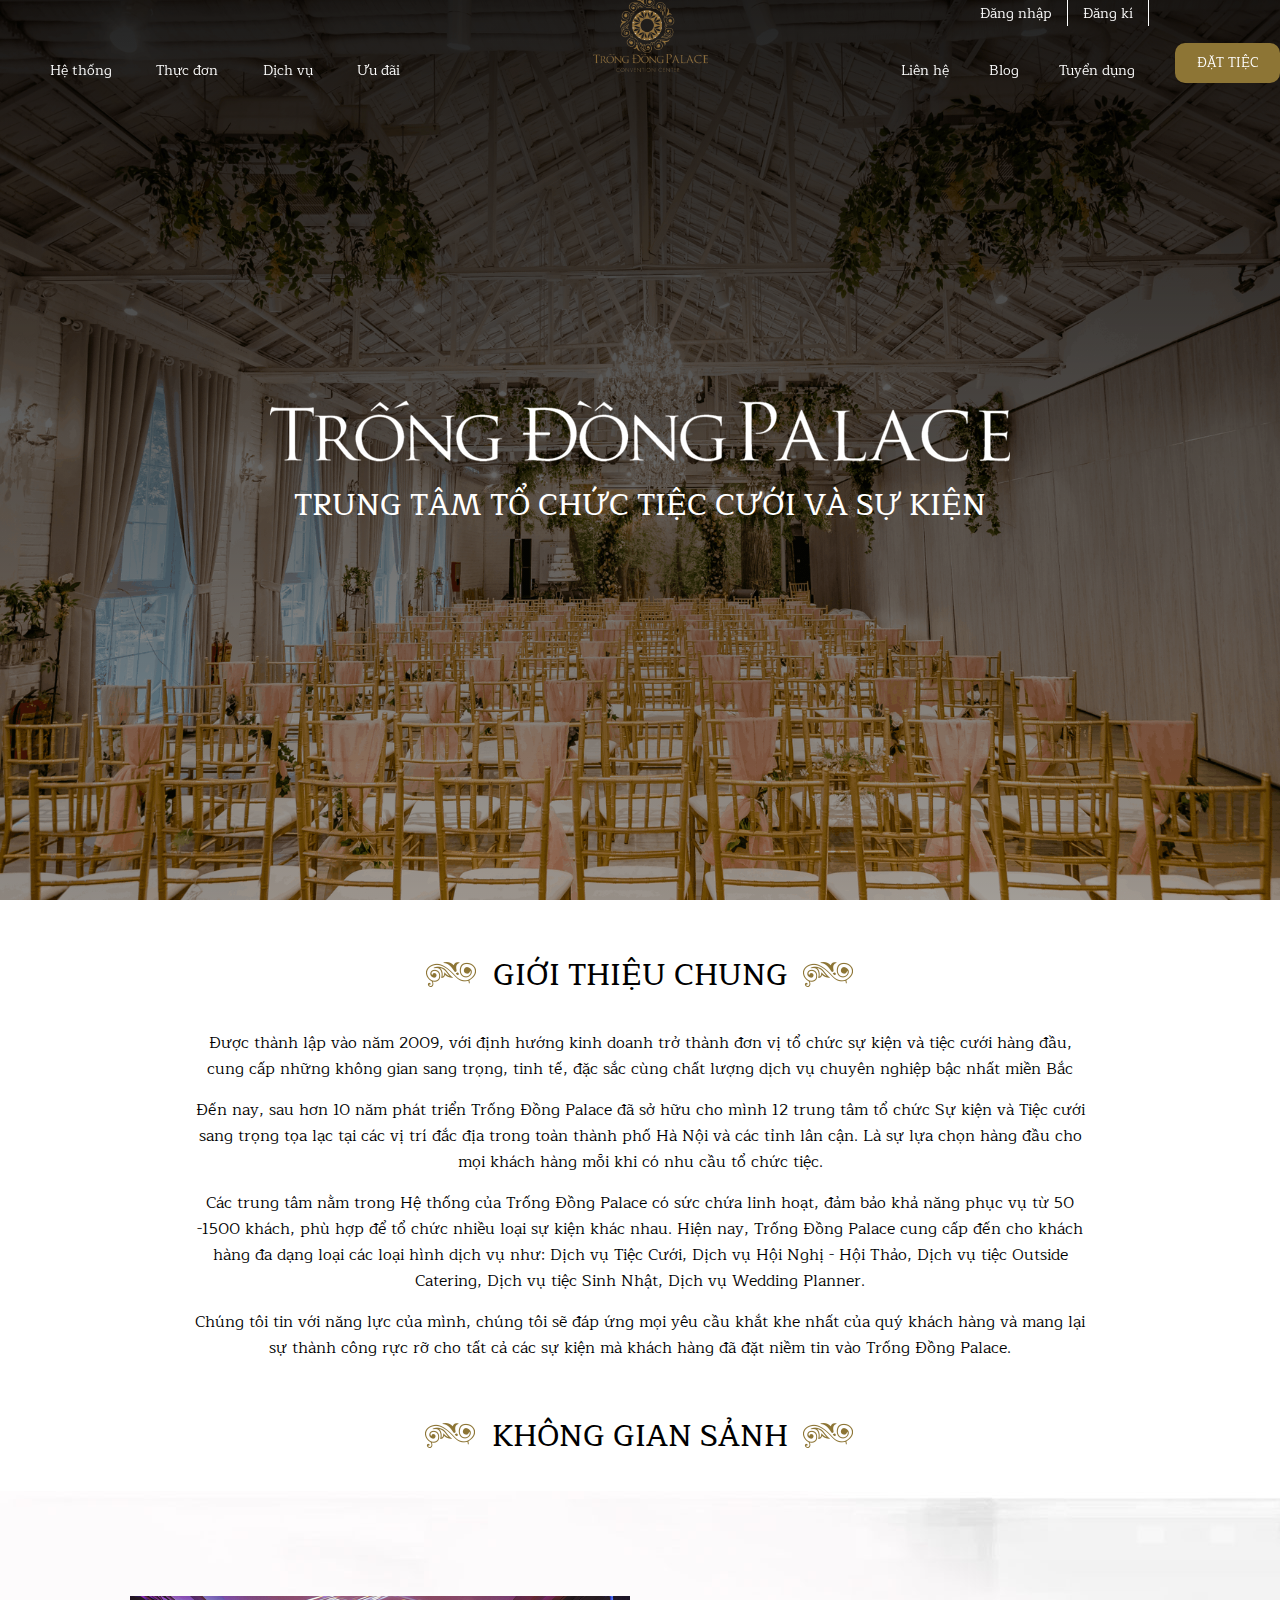
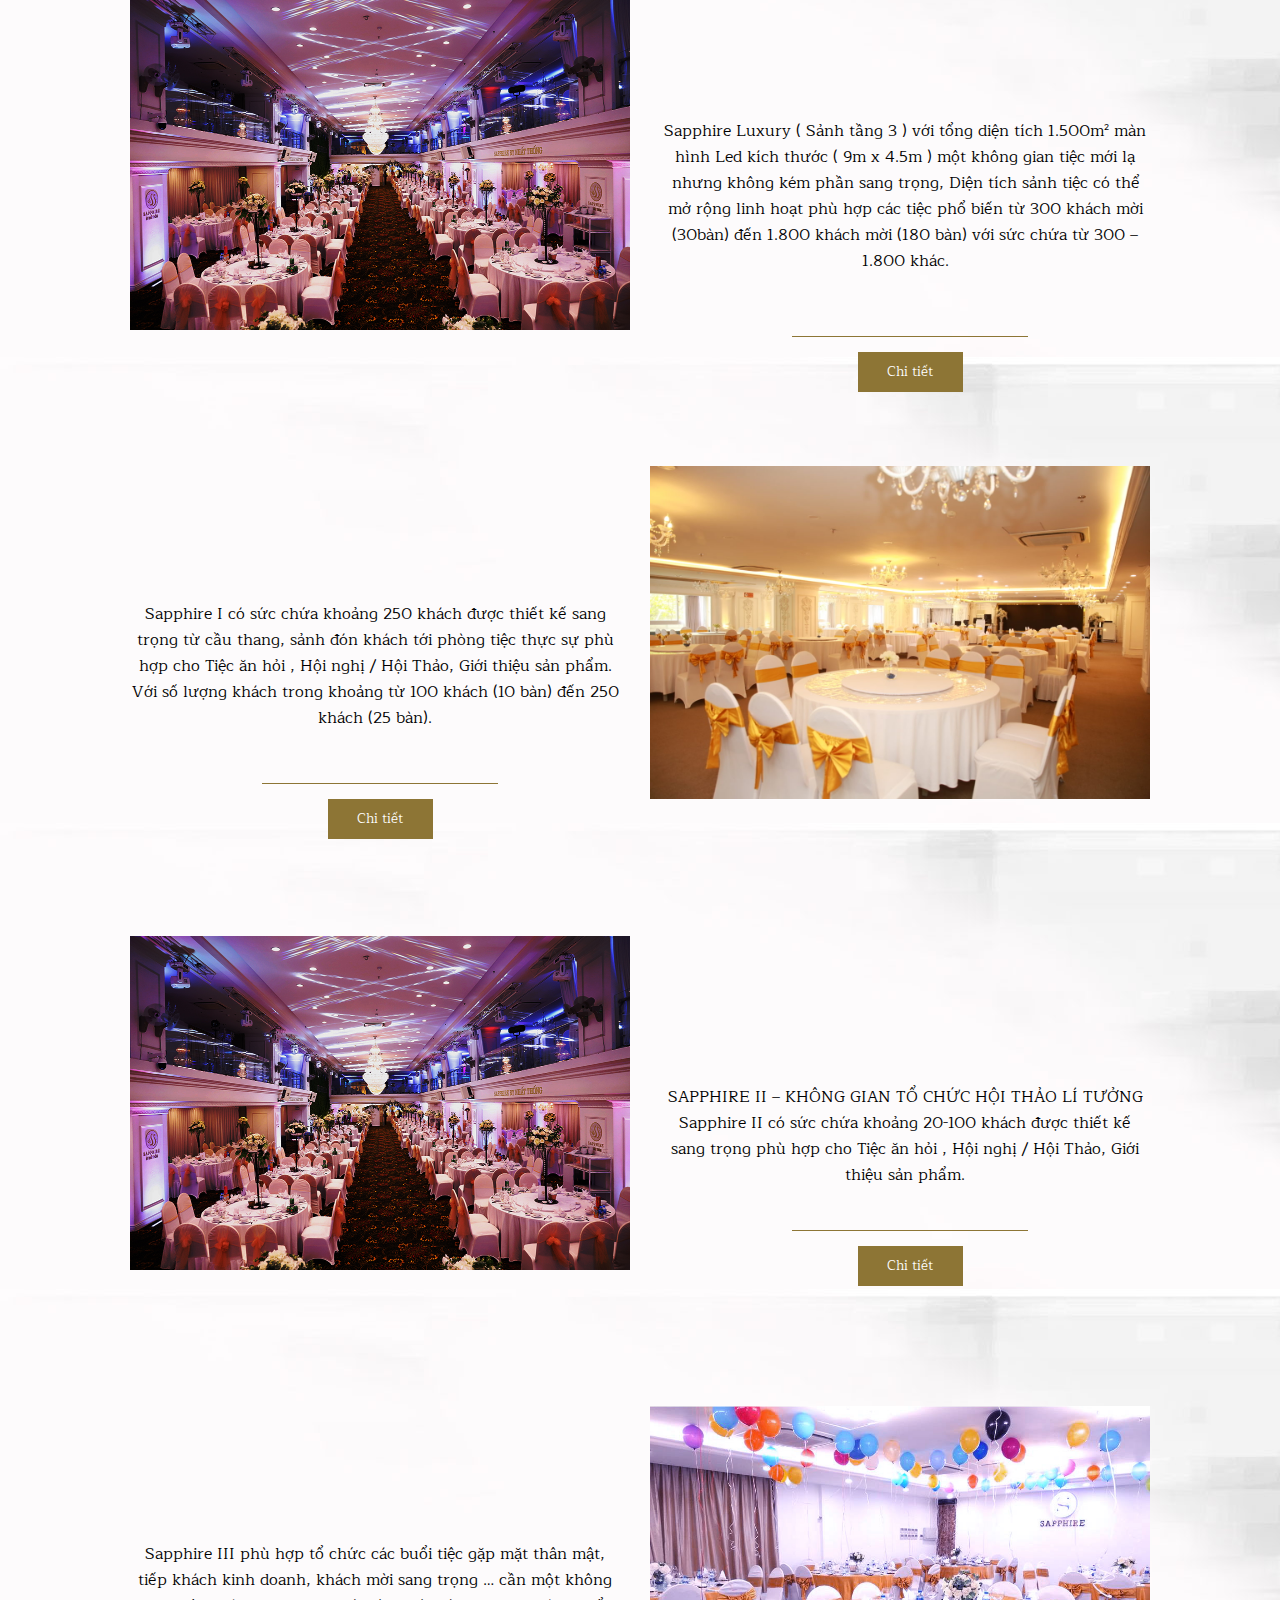
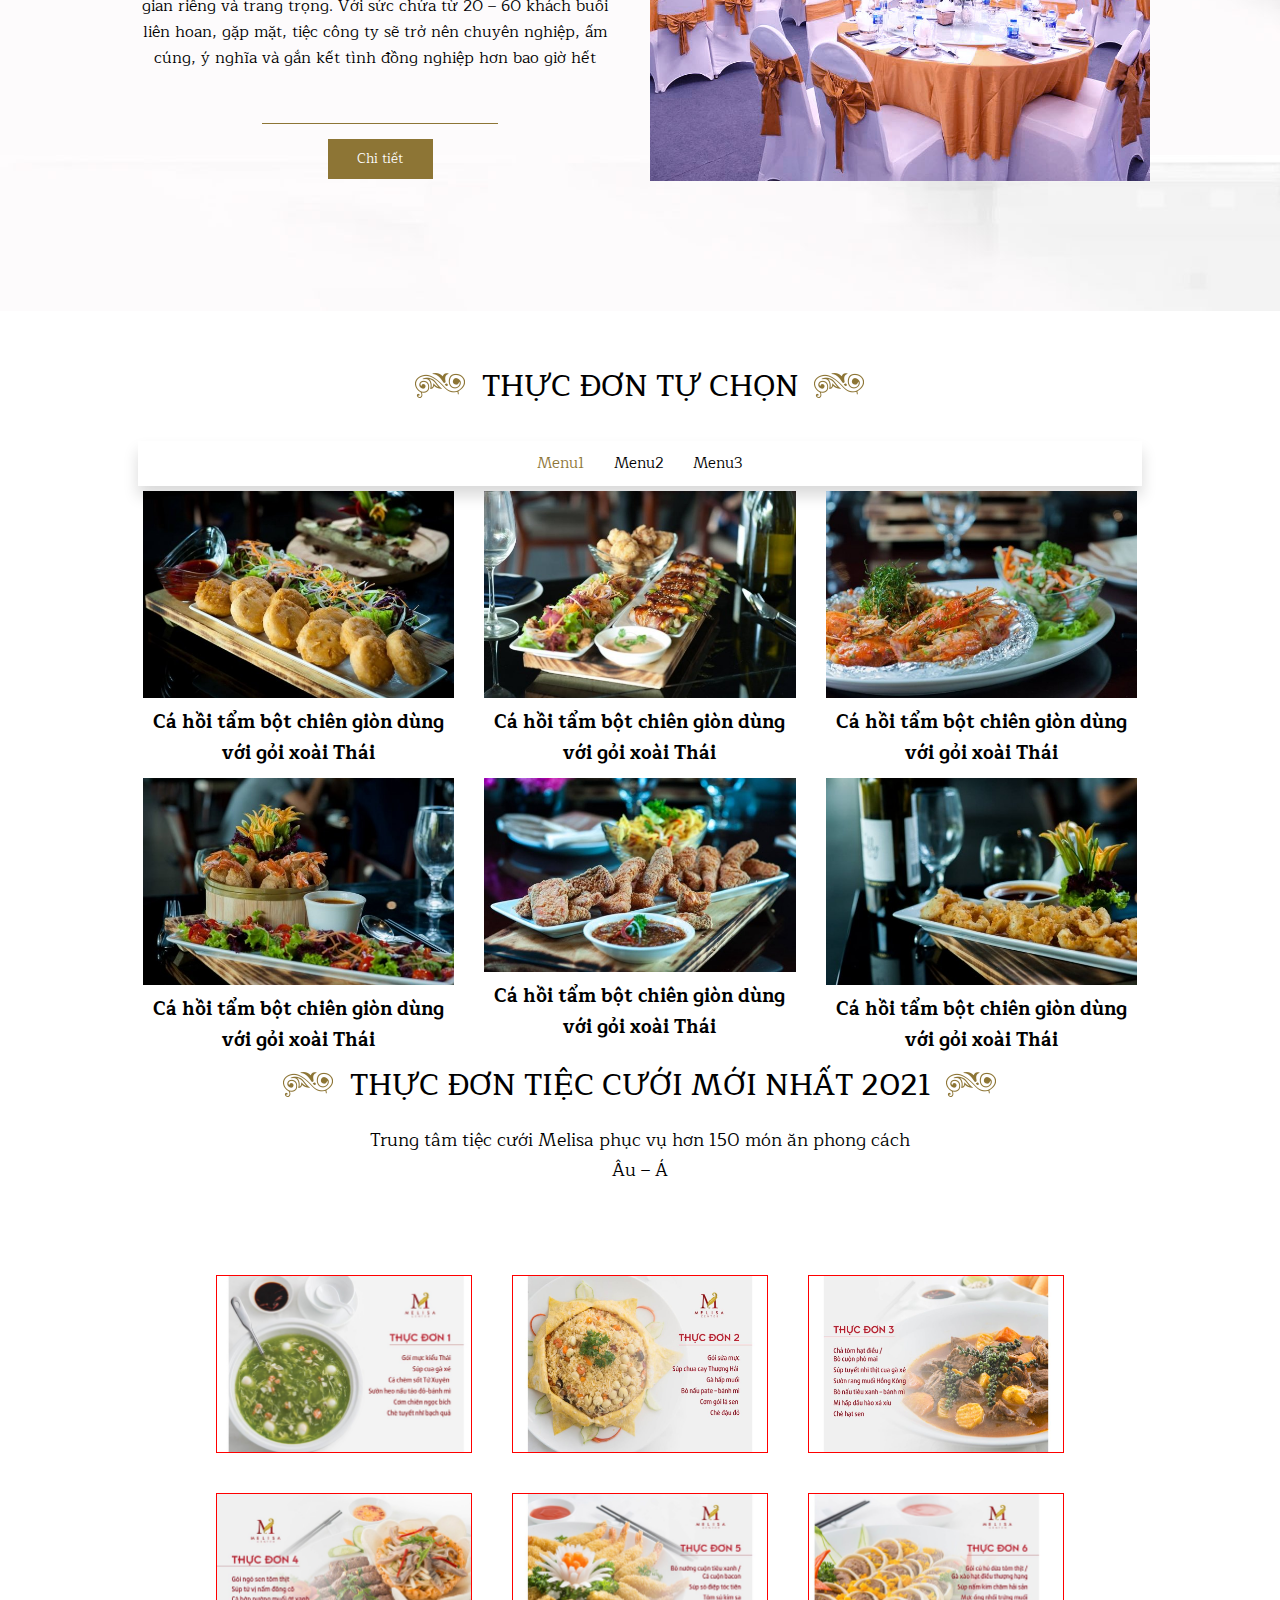
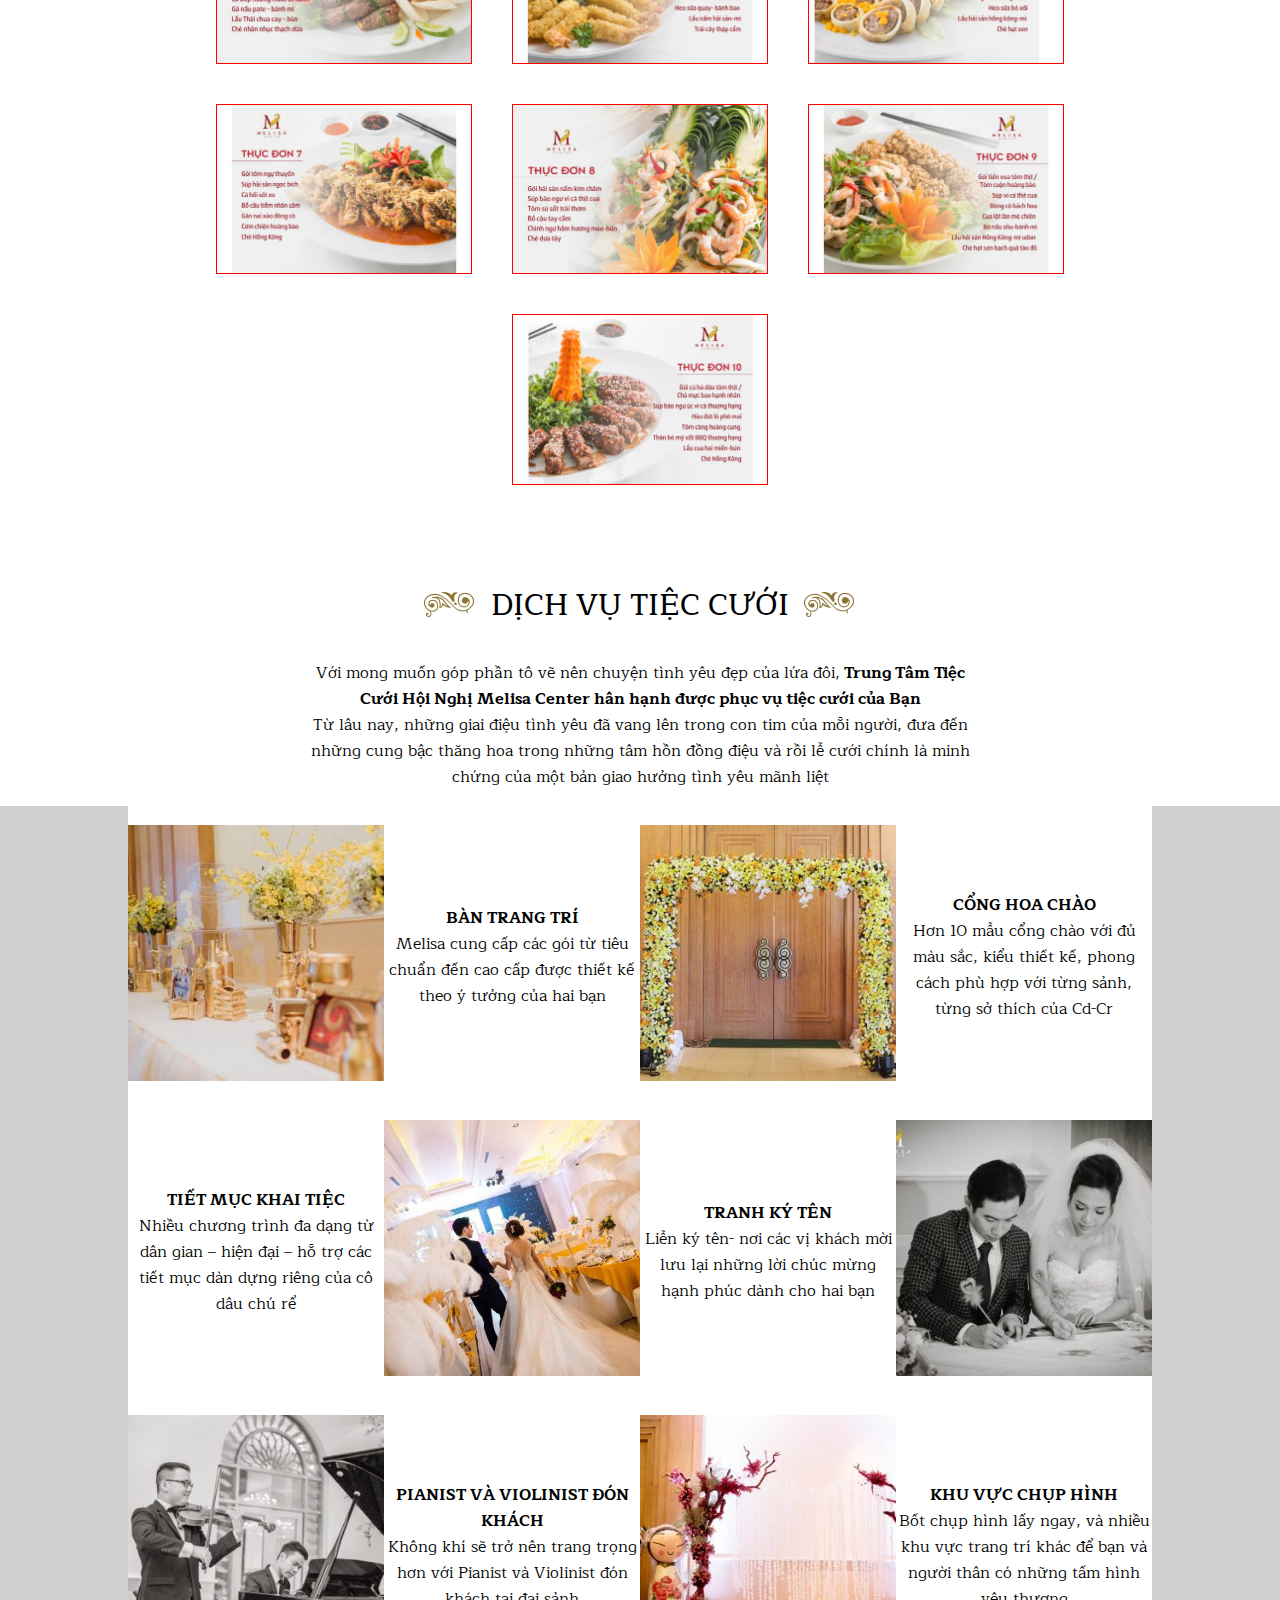
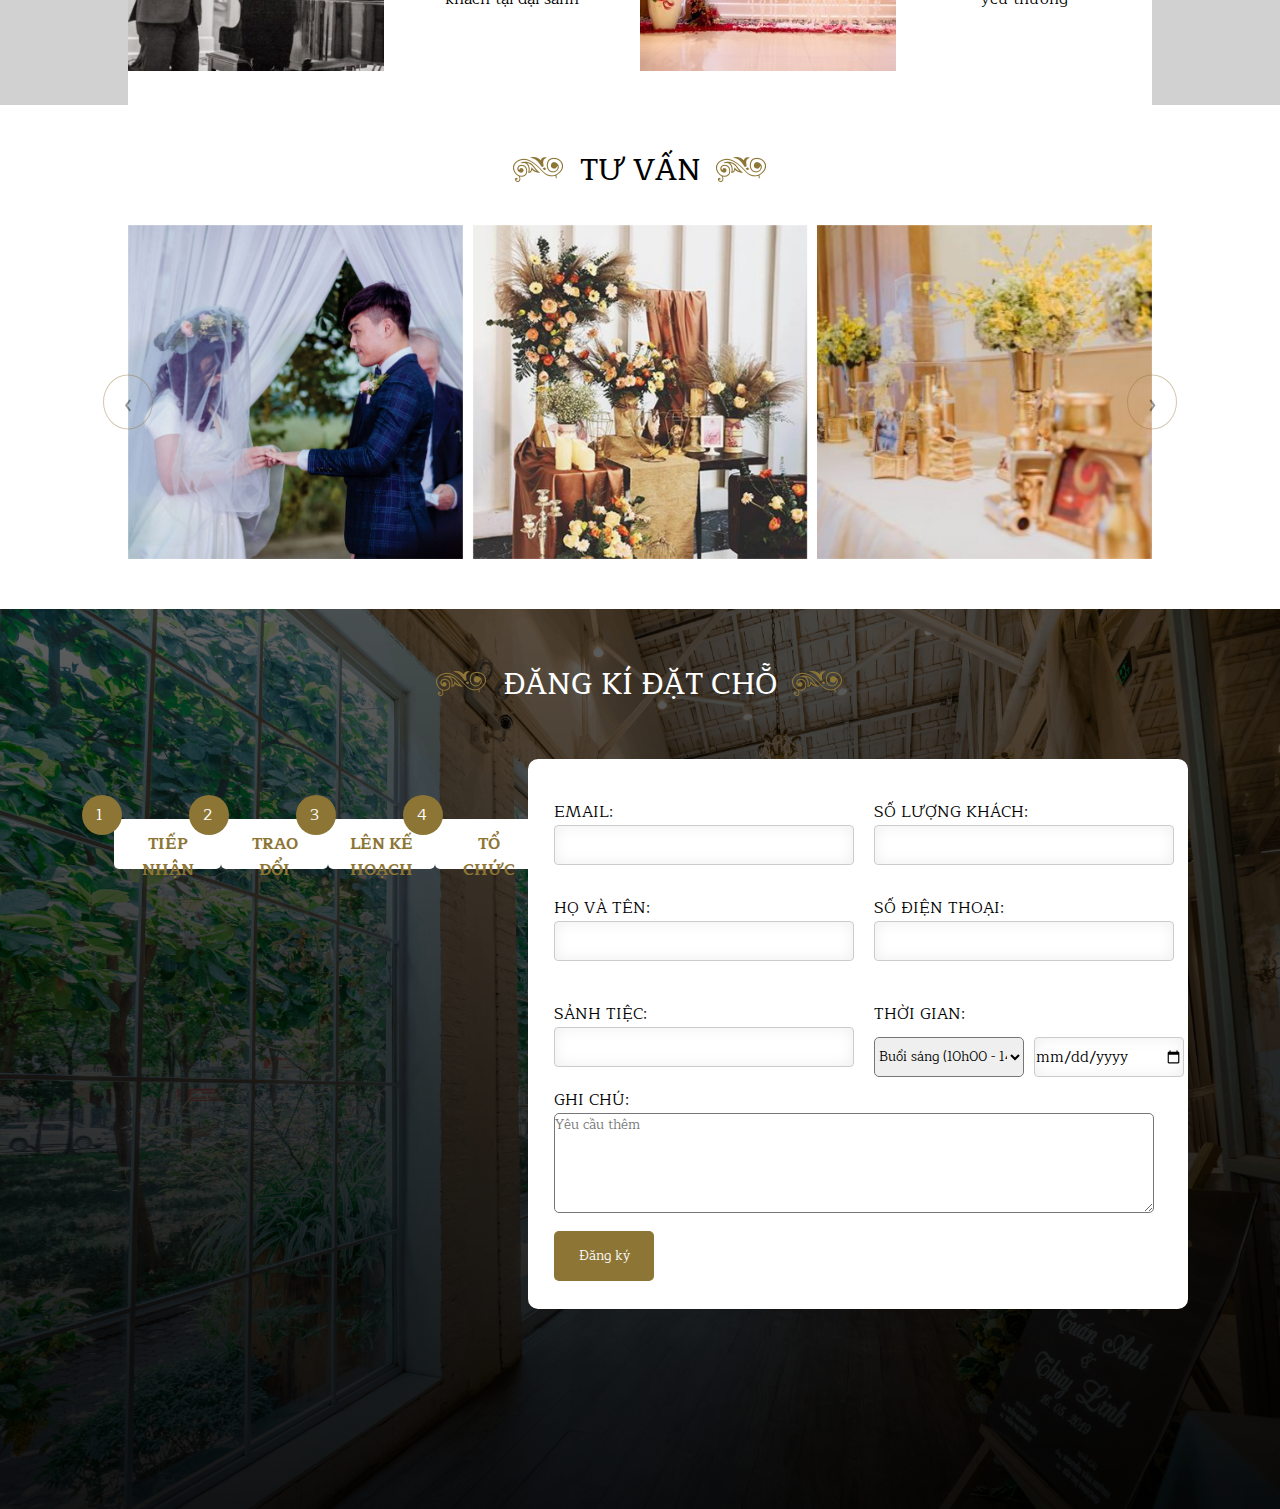
<file: index.html>
<!DOCTYPE html>
<html lang="en">
<head>
    <meta charset="UTF-8">
    <meta http-equiv="X-UA-Compatible" content="IE=edge">
    <meta name="viewport" content="width=device-width, initial-scale=1.0">
    <title>Bia&Bar</title>
    <link rel="stylesheet" href="css/css.css">
    <link rel="stylesheet" href="https://use.fontawesome.com/releases/v5.15.4/css/all.css" integrity="sha384-DyZ88mC6Up2uqS4h/KRgHuoeGwBcD4Ng9SiP4dIRy0EXTlnuz47vAwmeGwVChigm" crossorigin="anonymous">
    <link rel="stylesheet" href="owlcarousel/assets/owl.carousel.min.css">
    <link rel="stylesheet" href="owlcarousel/assets/owl.theme.default.min.css">

</head>
<body>
    <section class="header">
        <div class="container">
            <div class="contact">
                    <nav>
                        <ul>
                            <li><a href="#">Đăng nhập </a></li>
                            <li><a href="#">Đăng kí</a></li>
                        </ul>
                    </nav>
            </div>
            <div class="row">
                <div class="muli">
                    <div class="search">
                        <div class="search-icon">
                            <i class="fas fa-times"></i><input type="text" placeholder="Nhập từ khóa tìm kiếm"><i class="fas fa-search"></i>  
                        </div>
                    </div>
                </div>
                    <div class="menu-bar-left">
                       <nav>
                        <ul class="menu-bar-left-items row">
                            <li><i class="fas fa-search fa"></i> </li>
                            <li class="menu-bar-items-sub">
                                <a href="#">Hệ thống</a>
                                <ul class="menu-bar-items-sub1">
                                    <li><a href="#">Thực đơn</a></li>
                                    <li><a href="#">Thực đơn</a></li>
                                    <li><a href="#">Thực đơn</a></li>
                                    <li><a href="#">Thực đơn</a></li>
                                    <li><a href="#">Thực đơn</a></li>
                                </ul>
                            </li>
                            <li ><a href="#">Thực đơn</a> </li>
                            <li class="menu-bar-items-sub">
                                <a href="#">Dịch vụ</a>
                                <ul class="menu-bar-items-sub1">
                                    <li><a href="#">Thực đơn</a></li>
                                    <li><a href="#">Thực đơn</a></li>
                                    <li><a href="#">Thực đơn</a></li>
                                    <li><a href="#">Thực đơn</a></li>
                                    <li><a href="#">Thực đơn</a></li>
                                </ul>
                            </li>    
                            <li><a href="#">Ưu đãi</a></li>
                        </ul>
                       </nav>
                    </div>
                    <!-- <div class="menu-bar-extend">
                        <span></span>
                    </div> -->

                <div class="logo">
                    <img src="images/logo/logo.svg" alt="">
                </div>
                    <div class="menu-bar-right">
                       <nav>
                        <ul class="menu-bar-right-food row">
                            <li><a href="#">Liên hệ</a></li>
                            <li  class="menu-bar-items-sub">
                                <a href="#">Blog</a>
                                <ul class="menu-bar-items-sub1">
                                    <li><a href="#">Thực đơn</a></li>
                                    <li><a href="#">Thực đơn</a></li>
                                </ul>
                            </li>
                            <li><a href="#">Tuyển dụng</a></li>
                            <li><button class="btOrder">Đặt tiệc</button></li>
                        </ul>
                       </nav>
                </div> 
            </div>
        </div>
    </section>
    <section class="imageMain">
        <div class="imageMain-content">
            <div class="imageMain-content-text" style="height: 110px;">
                <img src="images/logo/text-banner.png" >
            </div>
            <div class="imageMain-content-textsmall" style="text-align: center;">
                <h2>Trung tâm tổ chức tiệc cưới và sự kiện</h2>
            </div>
            
        </div>

    </section>
    <section class="block-introduce">
        <div class="block-introduce-title center">
            <h2>Giới thiệu chung</h2>
        </div>
        <di class="block-introduce-title-small">
            <p>Được thành lập vào năm 2009, 
                với định hướng kinh doanh trở thành đơn vị tổ chức sự kiện và tiệc cưới hàng đầu, cung cấp những không gian sang trọng, tinh tế,
                 đặc sắc cùng chất lượng dịch vụ chuyên nghiệp bậc nhất miền Bắc</p>
                 <p>Đến nay, sau hơn 10 năm phát triển Trống Đồng Palace đã sở hữu cho mình 12 trung tâm tổ chức Sự kiện và Tiệc cưới sang trọng tọa lạc tại các vị trí đắc địa trong toàn thành phố Hà Nội và các tỉnh lân cận. Là sự lựa chọn hàng đầu cho mọi khách hàng mỗi khi có nhu cầu tổ chức tiệc.</p>
                 <p>Các trung tâm nằm trong Hệ thống của Trống Đồng Palace có sức chứa linh hoạt, đảm bảo khả năng phục vụ từ 50 -1500 khách, phù hợp để tổ chức nhiều loại sự kiện khác nhau. Hiện nay, Trống Đồng Palace cung cấp đến cho khách hàng đa dạng loại các loại hình dịch vụ như: Dịch vụ Tiệc Cưới, Dịch vụ Hội Nghị - Hội Thảo, Dịch vụ tiệc Outside Catering, Dịch vụ tiệc Sinh Nhật, Dịch vụ Wedding Planner.</p>
                 <p>Chúng tôi tin với năng lực của mình, chúng tôi sẽ đáp ứng mọi yêu cầu khắt khe nhất của quý khách hàng và mang lại sự thành công rực rỡ cho tất cả các sự kiện mà khách hàng đã đặt niềm tin vào Trống Đồng Palace.</p>
        </di>
    </section>
    


    <section class="space">
        <div class="space-content center">
            <h2>Không gian sảnh </h2>
        </div>
        <div class="space-party">
            <div class="space-party-list">
                <div class="space-party-row">
                    <div class="space-party-img">
                        <img src="images/sảnh/IMG_2203-1.jpg" alt="">
                    </div>
                    <div class="space-party-content">
                        <p>Sapphire Luxury ( Sảnh tầng 3 )
                            với tổng diện tích 1.500m² màn hình Led kích thước ( 9m x 4.5m )
                            một không gian tiệc mới lạ nhưng không kém phần sang trọng,
                            Diện tích sảnh tiệc có thể mở rộng linh hoạt phù hợp các tiệc phổ biến từ 300 khách mời
                            (30bàn) đến 1.800 khách mời (180 bàn) với sức chứa từ 300 – 1.800 khác.</p>
                        <div class="deti">
                            <button class="bt-deti">Chi tiết</button>
                        </div>
                    </div>
                </div>
                <div class="space-party-row">
                    <div class="space-party-img">
                        <img src="images/sảnh/sanh2.jpg" alt="">
                    </div>
                    <div class="space-party-content">
                        <p>Sapphire I có sức chứa khoảng 250 khách được thiết kế sang trọng từ cầu thang, sảnh đón khách tới
                            phòng tiệc thực sự phù hợp cho Tiệc ăn hỏi , Hội nghị / Hội Thảo, Giới thiệu sản phẩm.
                            Với số lượng khách trong khoảng từ 100 khách (10 bàn) đến 250 khách (25 bàn). </p>
                        <div class="deti">
                            <button class="bt-deti">Chi tiết</button>
                        </div>
                    </div>
    
    
                </div>
                <div class="space-party-row">
                    <div class="space-party-img">
                        <img src="images/sảnh/IMG_2203-1.jpg" alt="">
                    </div>
                    <div class="space-party-content">
                        <p>SAPPHIRE II – KHÔNG GIAN TỔ CHỨC HỘI THẢO LÍ TƯỞNG Sapphire II có sức chứa khoảng 20-100 khách
                            được thiết kế sang trọng
                            phù hợp cho Tiệc ăn hỏi , Hội nghị / Hội Thảo, Giới thiệu sản phẩm.</p>
                        <div class="deti">
                            <button class="bt-deti">Chi tiết</button>
                        </div>
                    </div>
                </div>
                <div class="space-party-row">
                    <div class="space-party-img">
                        <img src="images/sảnh/sanh3.jpg" alt="">
                    </div>
                    <div class="space-party-content">
                        <p>Sapphire III phù hợp tổ chức các buổi tiệc gặp mặt thân mật,
                            tiếp khách kinh doanh, khách mời sang trọng … cần một không gian riêng và trang trọng.
                            Với sức chứa từ 20 – 60 khách buổi liên hoan, gặp mặt, tiệc công ty sẽ trở nên chuyên nghiệp,
                            ấm cúng, ý nghĩa và gắn kết tình đồng nghiệp hơn bao giờ hết</p>
                        <div class="deti">
                            <button class="bt-deti">Chi tiết</button>
                        </div>
                    </div>
    
                </div>
            </div>
        </div>
    </section>

    <section class="food">
        <div class="food-title">
            <div class="food-title-txt center">
                <h2>Thực đơn tự chọn</h2>
            </div>
            <div class="food-menu">
                <button class="food-menu-button active" data-food="#Menu1">Menu1</button>
                <button class="food-menu-button" data-food="#Menu2">Menu2</button>
                <button class="food-menu-button" data-food="#Menu1">Menu3</button>
            </div>
            <div class="food-elective">
                <div class="food-elective-items active" id="Menu1">
                    <div class="food-elective-item">
                        <img src="images/food/a.jpg" >
                        <h3>Cá hồi tẩm bột chiên giòn dùng với gỏi xoài Thái</h3>
                    </div>
                    <div class="food-elective-item">
                        <img src="images/food/b.jpg" >
                        <h3>Cá hồi tẩm bột chiên giòn dùng với gỏi xoài Thái</h3>
                    </div>
                    <div class="food-elective-item">
                        <img src="images/food/c.jpg" >
                        <h3>Cá hồi tẩm bột chiên giòn dùng với gỏi xoài Thái</h3>
                    </div>
                    <div class="food-elective-item">
                        <img src="images/food/d.jpg" >
                        <h3>Cá hồi tẩm bột chiên giòn dùng với gỏi xoài Thái</h3>
                    </div>
                    <div class="food-elective-item">
                        <img src="images/food/e.jpg" >
                        <h3>Cá hồi tẩm bột chiên giòn dùng với gỏi xoài Thái</h3>
                    </div>
                    <div class="food-elective-item">
                        <img src="images/food/1-101.jpg" >
                        <h3>Cá hồi tẩm bột chiên giòn dùng với gỏi xoài Thái</h3>
                    </div>
                </div>

                <div class="food-elective-items" id="Menu2">
                    <div class="food-elective-item">
                        <img src="images/food/2-601.jpg" >
                        <h3>Cá hồi tẩm bột chiên giòn dùng với gỏi xoài Thái</h3>
                    </div>
                    <div class="food-elective-item">
                        <img src="images/food/3.jpg" >
                        <h3>Cá hồi tẩm bột chiên giòn dùng với gỏi xoài Thái</h3>
                    </div>
                    <div class="food-elective-item">
                        <img src="images/food/4-837.jpg" >
                        <h3>Cá hồi tẩm bột chiên giòn dùng với gỏi xoài Thái</h3>
                    </div>
                    <div class="food-elective-item">
                        <img src="images/food/5-581.jpg" >
                        <h3>Cá hồi tẩm bột chiên giòn dùng với gỏi xoài Thái</h3>
                    </div>
                    <div class="food-elective-item">
                        <img src="images/food/9-954.jpg" >
                        <h3>Cá hồi tẩm bột chiên giòn dùng với gỏi xoài Thái</h3>
                    </div>
                </div>
            </div>
        </div>
        <div class="food-title">
            <div class="food-title-txt center">
                <h2>Thực đơn tiệc cưới mới nhất 2021</h2>
            </div>
            <p>Trung tâm tiệc cưới Melisa phục vụ hơn 150 món ăn phong cách Âu – Á</p>
        </div>
        <div class="food-list">
            <div class="food-list-itme">
                <img src="images/food/menu1.jpg" >
                <img src="images/food/menu2.jpg" >
                <img src="images/food/menu3.jpg" >
                <img src="images/food/menu4.jpg" >
                <img src="images/food/menu5.jpg" >
                <img src="images/food/menu6.jpg" >
                <img src="images/food/menu7.jpg" >
                <img src="images/food/menu8.jpg" >
                <img src="images/food/menu9.jpg" >
                <img src="images/food/menu10.jpg">
            </div>
            <div class="zoomOver-wrap">
                <div class="zoomOver">
                    <span><i class="far fa-times-circle" style="color: black !important; font-size: 40px; cursor: pointer;"></i></span>
                    <img style="width: 100%;" src="images/food/menu1.jpg" >
                </div>
            </div>   
        </div>

    </section>

    <section class="service">
        <div class="wrap">
            <div class="service-title-top center">
                <h2>Dịch vụ tiệc cưới</h2>
            </div>
            <div class="service-info-wrap">
                <div class="service-title-bottom">
                    <p>Với mong muốn góp phần tô vẽ nên chuyện tình yêu đẹp của lứa đôi,<b> Trung Tâm Tiệc Cưới Hội Nghị Melisa Center hân hạnh được phục vụ tiệc cưới của Bạn</b></p>
                    <p>Từ lâu nay, những giai điệu tình yêu đã vang lên trong con tim của mỗi người, 
                        đưa đến những cung bậc thăng hoa trong những tâm hồn đồng điệu và rồi lễ cưới
                         chính là minh chứng của một bản giao hưởng tình yêu mãnh liệt</p>
                </div>
                <div class="service-info-list">
                    <div class="service-info-list-row">
                        <div class="service-info">
                            <div class="service-info-pic">
                                <img src="images/dv/decorativeTable.jpg">
                            </div>
                            <div class="service-info-text">
                                <p>
                                    <strong>BÀN TRANG TRÍ</strong>
                                </p>
                                <p>Melisa cung cấp các gói từ tiêu chuẩn đến cao cấp được thiết kế theo ý tưởng của hai bạn</p>
                            </div>  
                        </div>
                        <div class="service-info">
                            <div class="service-info-pic">
                                <img src="images/dv/gateFlower.jpg">
                            </div>
                            <div class="service-info-text">
                                <p>
                                    <strong>CỔNG HOA CHÀO</strong>
                                </p>
                                <p>Hơn 10 mẫu cổng chào với đủ màu sắc, kiểu thiết kế, 
                                    phong cách phù hợp với từng sảnh, từng sở thích của Cd-Cr</p>
                            </div>  
                        </div>
                    </div>
                    <div class="service-info-list-row">
                        <div class="service-info">
                            <div class="service-info-pic">
                                <img src="images/dv/par.jpg">
                            </div>
                            <div class="service-info-text">
                                <p>
                                    <strong>TIẾT MỤC KHAI TIỆC</strong>
                                </p>
                                <p>Nhiều chương trình đa dạng từ dân gian – hiện đại – 
                                    hỗ trợ các tiết mục dàn dựng riêng của cô dâu chú rể</p>
                            </div>  
                        </div>
                        <div class="service-info">
                            <div class="service-info-pic">
                                <img src="images/dv/signed.jpg">
                            </div>
                            <div class="service-info-text">
                                <p>
                                    <strong>TRANH KÝ TÊN</strong>
                                </p>
                                <p>Liễn ký tên-  nơi các vị khách mời lưu lại
                                     những lời chúc mừng hạnh phúc dành cho hai bạn</p>
                            </div>  
                        </div>
                    </div>
                    <div class="service-info-list-row">
                        <div class="service-info">
                            <div class="service-info-pic">
                                <img src="images/dv/violinist.jpg">
                            </div>
                            <div class="service-info-text">
                                <p>
                                    <strong>PIANIST VÀ VIOLINIST  ĐÓN KHÁCH</strong>
                                </p>
                                <p>Không khí sẽ trở nên trang trọng hơn với Pianist và Violinist đón khách tại đại sảnh</p>
                            </div>  
                        </div>
                        <div class="service-info">
                            <div class="service-info-pic">
                                <img src="images/dv/photoArea.jpg">
                            </div>
                            <div class="service-info-text">
                                <p>
                                    <strong>KHU VỰC CHỤP HÌNH</strong>
                                </p>
                                <p>Bốt chụp hình lấy ngay, và nhiều khu vực trang trí khác để bạn và 
                                    người thân có những tấm hình yêu thương</p>
                            </div>  
                        </div>
                    </div>
                </div>
            </div>            
        </div>
    </section>

       <section class="advise">
        <div class="service-title-top center">
            <h2>Tư vấn</h2>
        </div>
    	<div id="wp-slider">
    	<div class="owl-carousel owl-theme">
             <div class="item"><img src="images/dv/tochuc.png"/>  </div>
             <div class="item"><img src="images/dv/tuvan.jpg"/>  </div>
             <div class="item"><img src="images/dv/decorativeTable.jpg"/>  </div> 
             <div class="item"><img src="images/dv/dv.png"/>  </div>   
             
        
		</div>
    </div>
    </section>

    <section class="locator-store">
        <div class="obj">
            <div class="locator-store-title center">
                <h2>Đăng kí đặt chỗ</h2>
            </div>
            <div class="content-contact-inner">
                <div class="locator-store-list-scoll">
                    <div class="locator-store-list">
                        <ul class="contact">
                            <li class=""><span>Tiếp nhận</span></li>
                            <li><span>Trao đổi</span></li>
                            <li><span>Lên kế hoạch</span></li>
                            <li><span>Tổ chức</span></li>
                        </ul>
                    </div>
                </div>
                <div class="order-party-form">
                    <form>
                        <div class="email-nCustomer input">
                            <div class="email label">
                                <div><p>Email:</p></div>
                                <input  type="email" id="email">
                            </div>
                            <div class="nCustomer label">
                                <div><p>Số lượng khách:</p></div>
                                <input  type="number"  id="number">
                            </div>
                        </div>
                          <div class="name-phone input">
                            <div class="name label">
                                <div><p>Họ và tên:</p></div>
                                <input  type="text" id="name">
                            </div>
                            <div class="phone label">
                                <div><p>Số điện thoại:</p></div>
                                <input  type="text"  id="phone">
                            </div> 
                        </div>
                        <div class=" input">
                            <div class="input">
                                <div class="lobby label">
                                    <div><p>Sảnh tiệc:</p></div>
                                    <input  type="number"  placeholder="" id="lobby">
                                </div>
                                <div class="time-date label">
                                    <div><p>Thời gian:</p></div>
                                    <div class="time input">
                                        <select>
                                            <option>Buổi sáng (10h00 - 14h30)</option>
                                            <option >Buổi chiều (16h00 - 20h30)</option>
                                            <option value="Cả ngày">Cả ngày</option>
                                        </select>
                                        <div class="date" style="margin-top: 0; width: 150px !important;" >
                                            <input  type="date"  placeholder="" id="date" style=" width: 150px !important;">
                                        </div>
                                    </div>
                                </div>  
                            </div>                    
                        </div>
                        <div class="textarea label">
                            <div><p>Ghi chú:</p></div>
                        <textarea  placeholder="Yêu cầu thêm" id="txtDes"
                             style="width: 600px; height: 100px; border-radius: 5px;"></textarea>
                        <div class="submit">
                            <button  type="submit" id="submit" >Đăng ký</button>
                        </div>
                    </form>
                </div>
                
            </div>
        </div>  
    </section>

    
<script src="js/jquery-3.6.0.min.js"></script>
<script src="owlcarousel/owl.carousel.min.js"></script>
<script src="js/js.js"></script>
</body>
</html>
</file>
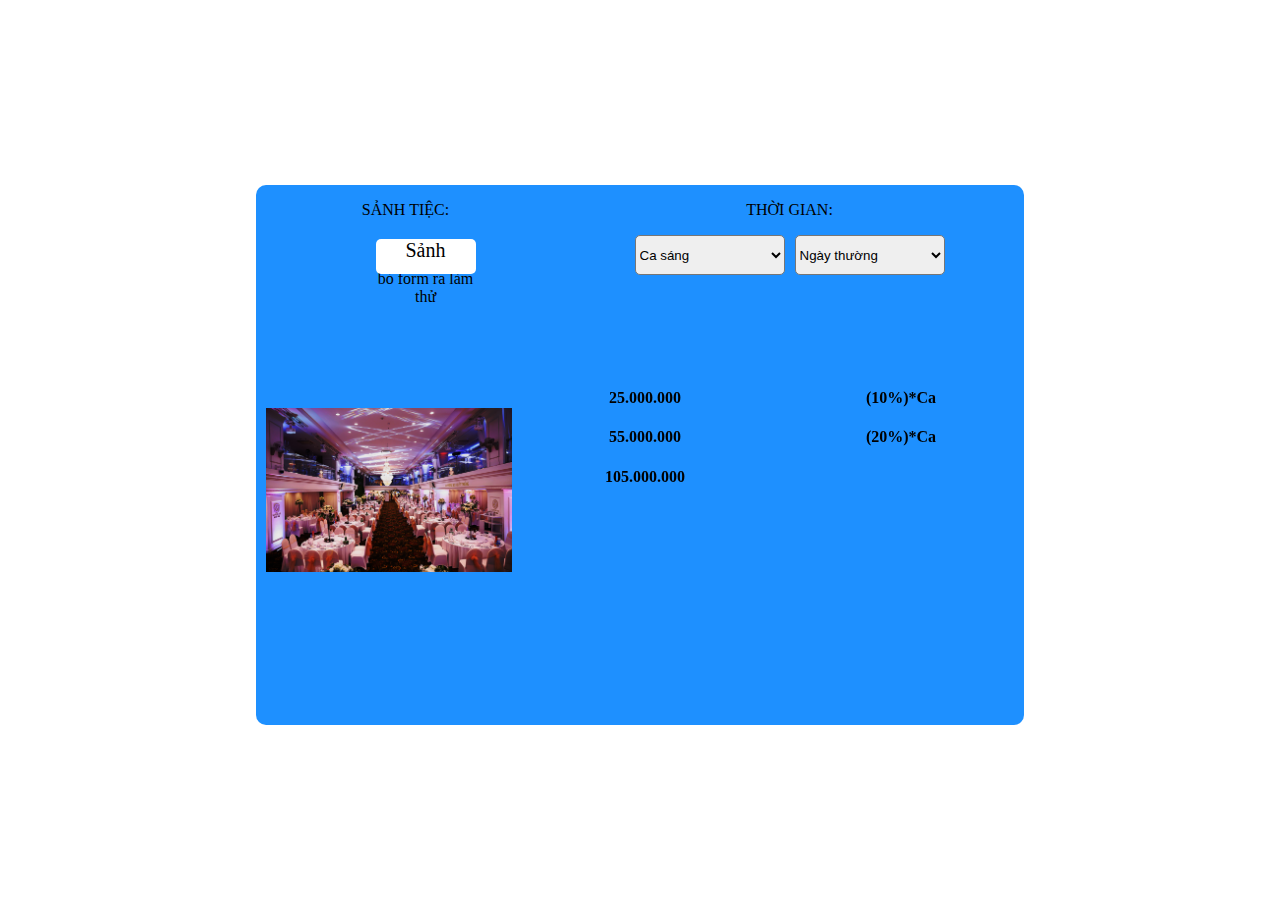
<file: login.html>
<!DOCTYPE html>
<html lang="en">
<head>
    <meta charset="UTF-8">
    <meta http-equiv="X-UA-Compatible" content="IE=edge">
    <meta name="viewport" content="width=device-width, initial-scale=1.0">
    <title>Document</title>
    <link rel="stylesheet" href="css/temcss.css">
</head>
<body>
    <div class="search-level">
        <form>
            <div class="input">
                <div class="input">
                    <div class="lobby label time ">
                        <div><p>Sảnh tiệc:</p></div>
                        <ul class="chose">
                           <li class="chose-lobbly">
                               <a href="#">Sảnh</a>
                               <ul class="chose-sub">
                                <li class="oppti" data-sanh="#sanh1"><a href="#">Sảnh 1</a></li>
                                <li class="oppti" data-sanh="#sanh2"><a href="#">Sảnh 2</a></li>
                                <li class="oppti" data-sanh="#sanh3"><a href="#">Sảnh 3</a></li>
                               </ul>
                           </li>bỏ form ra làm thử
                        </ul>
                        <!-- <select id='chose'>
                            <option value="oppti" data-sanh="#sanh1">Sảnh 1 </option>
                            <option value="oppti" data-sanh="#sanh2">Sảnh 2 </option>
                            <option value="oppti" data-sanh="#sanh3">Sảnh 3 </option>
                        </select> -->
                    </div>
                    <div class="time-date label">
                        <div><p>Thời gian:</p></div>
                        <div class="time input">
                            <select>
                                <option>Ca sáng </option>
                                <option >Ca chiều</option>
                                <option >Ca Tối</option>
                            </select>
                            <div class="date" style="margin-top: 0; width: 150px !important;" >
                                <select>
                                    <option>Ngày thường</option>
                                    <option >Cuối tuần</option>
                                </select>
                            </div>
                        </div>
                    </div>  
                </div>                    
            </div>
        </form>

        <div class="detail-pri">
            <div class="detail-pri-itme img">
                <div class="im active" id="sanh1">
                    <img src="images/sảnh/IMG_2203-1.jpg" title="im1">
                </div>
                <div  class="im" id="sanh2"><img  src="images/sảnh/sanh2.jpg" title="im2"></div>
                <div class="im" id="sanh3"><img   src="images/sảnh/sanh3.jpg" title="im3"></div>
            </div>
            <div class="detail-pri-itme time">
                <div><h4>25.000.000</h4></div>
                <div><h4>55.000.000</h4></div>
                <div><h4>105.000.000</h4></div>
            </div>
            <div class="detail-pri-itme date">
                <div><h4>(10%)*Ca</h4></div>
                <div><h4>(20%)*Ca</h4></div>
        </div>
        
    </div>
    <script src="js/temp.js"></script> 
</body>
</file>
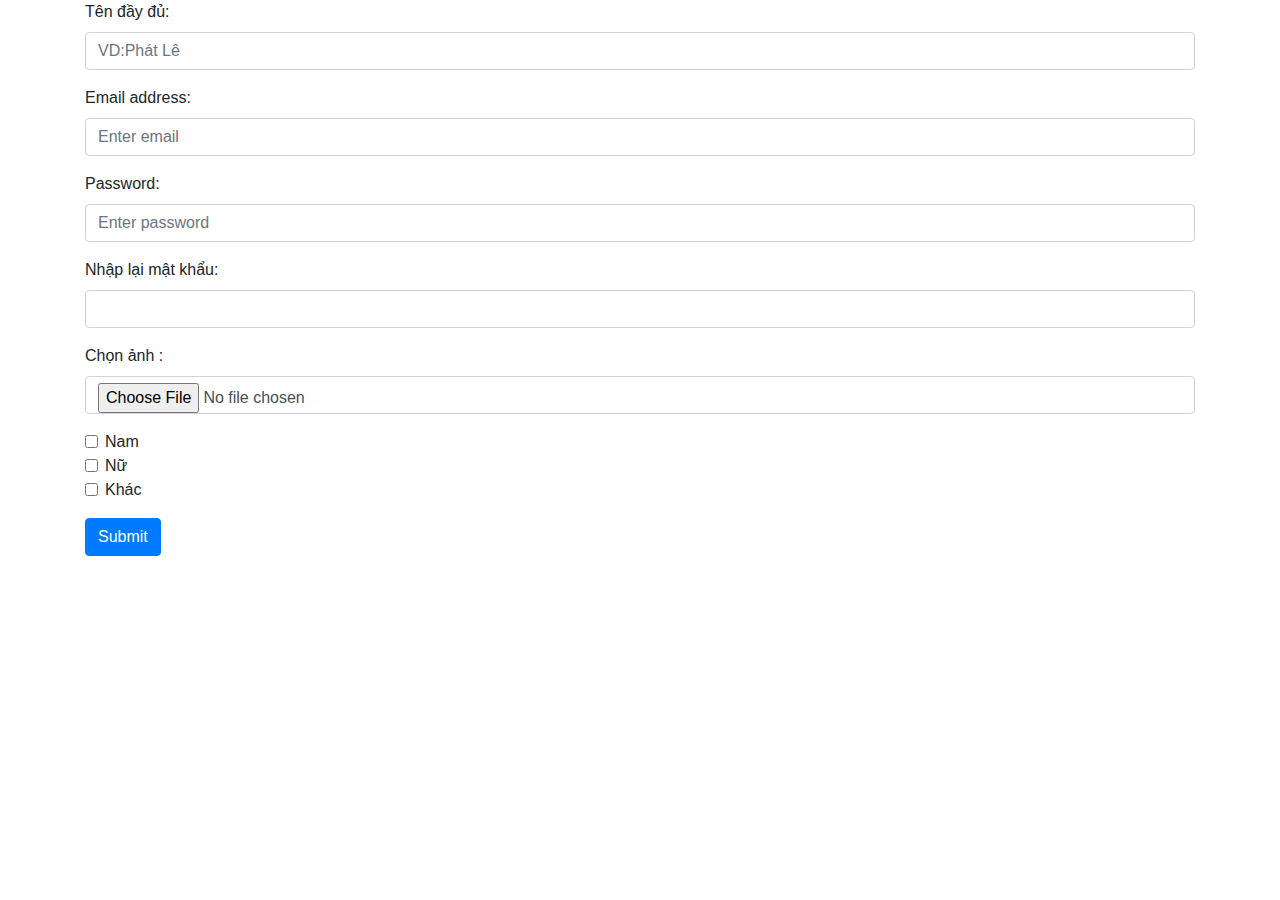
<file: register.html>
<!DOCTYPE html>
<html lang="en">

<head>
  <meta charset="UTF-8">
  <meta http-equiv="X-UA-Compatible" content="IE=edge">
  <meta name="viewport" content="width=device-width, initial-scale=1.0">
  <title>Document</title>
  <link rel="stylesheet" href="https://maxcdn.bootstrapcdn.com/bootstrap/4.5.2/css/bootstrap.min.css">

</head>

<body>
           


  <form action="" method="POST" class="form-1 container">
    <div class="form-group">
      <label for="fullname">Tên đầy đủ:</label>
      <input type="text" class="form-control" placeholder="VD:Phát Lê" id="fullname" name="fullname">
      <span class="form_message"></span>
    </div>
    <div class="form-group">
      <label for="email">Email address:</label>
      <input type="email" class="form-control" placeholder="Enter email" id="email" name="email">
      <span class="form_message"></span>
    </div>
    <div class="form-group ">
      <label for="password">Password:</label>
      <input type="password" class="form-control" placeholder="Enter password" id="password" name="password">
      <span class="form_message"></span>
    </div>
    <div class="form-group ">
      <label for="password_confirmation">Nhập lại mật khẩu:</label>
      <input type="password" class="form-control" placeholder="" id="password_confirmation" name="password_confirmation">
      <span class="form_message"></span>
    </div>
    <div class="form-group ">
      <label for="avatar">Chọn ảnh :</label>
      <input type="file" class="form-control" placeholder="" id="avatar" name="avatar">
      <span class="form_message"></span>
    </div>
 
    <div class="form-group form-check">
      <label class="form-check-label">
        <div><input name="gender" name="gender" class="form-check-input" value="male" type="checkbox"> Nam</div>
        <div><input name="gender" class="form-check-input" value="female" type="checkbox"> Nữ</div>
        <div><input name="gender" class="form-check-input" value="other" type="checkbox"> Khác</div>
      </label>
      <span class="form_message"></span>
    </div>
    <!-- <div class="form-group form-check">
      <label class="form-check-label">
        <input class="form-check-input" type="checkbox"> Remember me
      </label>
    </div> -->
    <button type="submit" class="btn btn-primary">Submit</button>
  </form>

  <script src="js/register.js"></script>
  <script>
    Validator({
      form: '.form-1',
      errorSelector: '.form_message',
      formGroupSelector: '.form-group',
      rules: [
        Validator.isRequired('#fullname'),
        Validator.isRequired('#email'),
        Validator.isEmail('#email'),
        Validator.isRequired('#password'),
        Validator.isRequired('input[name="gender"]'),
        Validator.isRequired('#avatar'),
        Validator.minLenght('#password', 6, 'mat khau khong chinh xac'),
        Validator.isRequired('#password_confirmation'),
        Validator.isConfirmed('#password_confirmation',function(){
          return document.querySelector('.form-1 #password').value;
        }, 'mật khẩu nhập lai không chinh xác'),
        
      ],
      onSubmit : function(data){
        console.log(data)
      }
    });
  </script>


   <style>
    .form-group.invalid .form-control {
      border-color: #f33a58;
    }

    .form-group.invalid .form_message {
      color: #f33a58;
    }
  </style>

</body>
</file>
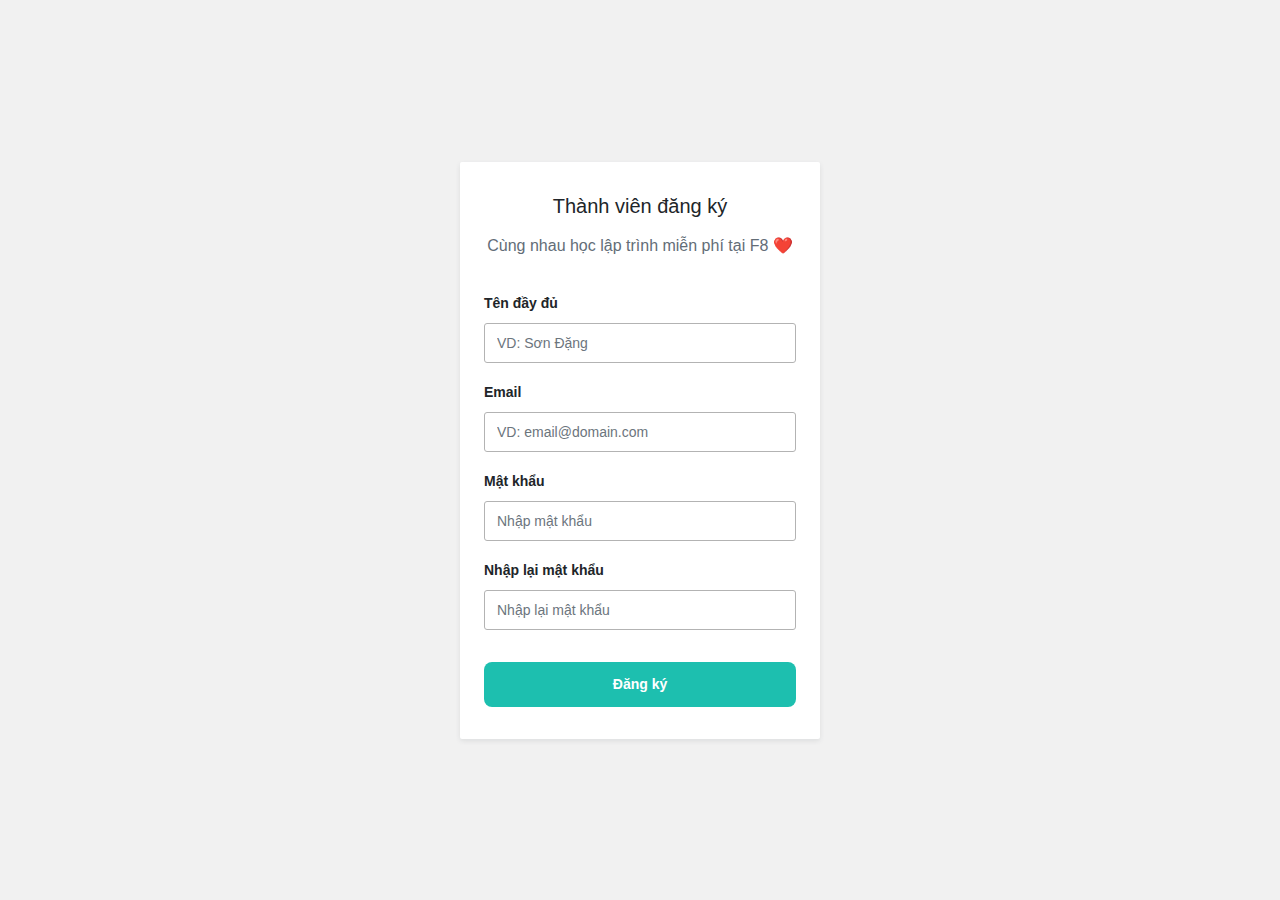
<file: register2.html>
<!DOCTYPE html>
<html lang="en">

<head>
  <meta charset="UTF-8">
  <meta http-equiv="X-UA-Compatible" content="IE=edge">
  <meta name="viewport" content="width=device-width, initial-scale=1.0">
  <title>Document</title>
  <link rel="stylesheet" href="https://maxcdn.bootstrapcdn.com/bootstrap/4.5.2/css/bootstrap.min.css">

</head>

<body>
           

    <div class="main">

        <form action="" method="POST" class="form" id="register-form">
          <h3 class="heading">Thành viên đăng ký</h3>
          <p class="desc">Cùng nhau học lập trình miễn phí tại F8 ❤️</p>
    
          <div class="spacer"></div>
    
          <div class="form-group">
            <label for="fullname" class="form-label">Tên đầy đủ</label>
            <input id="fullname" name="fullname" rules="required" type="text" placeholder="VD: Sơn Đặng" class="form-control">
            <span class="form-message"></span>
          </div>
    
          <div class="form-group">
            <label for="email" class="form-label">Email</label>
            <input id="email" name="email" rules="required|email" type="text" placeholder="VD: email@domain.com" class="form-control">
            <span class="form-message"></span>
          </div>
    
          <div class="form-group">
            <label for="password" class="form-label">Mật khẩu</label>
            <input id="password" name="password" rules="required|min:6" type="password" placeholder="Nhập mật khẩu" class="form-control">
            <span class="form-message"></span>
          </div>
    
          <div class="form-group">
            <label for="password_confirmation" class="form-label">Nhập lại mật khẩu</label>
            <input id="password_confirmation" rules="required" name="password_confirmation" placeholder="Nhập lại mật khẩu" type="password" class="form-control">
            <span class="form-message"></span>
          </div>
    
          <button class="form-submit">Đăng ký</button>
        </form>
    
        <!-- <form action="" method="POST" class="form" id="form-2">
          <h3 class="heading">Đăng nhập</h3>
          <p class="desc">Cùng nhau học lập trình miễn phí tại F8 ❤️</p>
    
          <div class="spacer"></div>
    
          <div class="form-group">
            <label for="email" class="form-label">Email</label>
            <input id="email" name="email" type="text" placeholder="VD: email@domain.com" class="form-control">
            <span class="form-message"></span>
          </div>
    
          <div class="form-group">
            <label for="password" class="form-label">Mật khẩu</label>
            <input id="password" name="password" type="password" placeholder="Nhập mật khẩu" class="form-control">
            <span class="form-message"></span>
          </div>
    
          <button class="form-submit">Đăng nhập</button>
        </form> -->
    
      </div>
      
  <script src="js/register2.js"></script>

  <script>
      Validator('#register-form',{ 
        onSubmit: function(data){
            console.log(data);
        }
      });
  </script>
    

   <style>
    * {
    padding: 0;
    margin: 0;
    box-sizing: border-box;
}
html {
    color: #333;
    font-size: 62.5%;
    font-family: 'Open Sans', sans-serif;
}
.main {
    background: #f1f1f1;
    min-height: 100vh;
    display: flex;
    justify-content: center;
}
.form {
    width: 360px;
    min-height: 100px;
    padding: 32px 24px;
    text-align: center;
    background: #fff;
    border-radius: 2px;
    margin: 24px;
    align-self: center;
    box-shadow: 0 2px 5px 0 rgba(51,62,73,.1);
}
.form .heading {
    font-size: 2rem;
}
.form .desc {
    text-align: center;
    color: #636d77;
    font-size: 1.6rem;
    font-weight: lighter;
    line-height: 2.4rem;
    margin-top: 16px;
    font-weight: 300;
}

.form-group {
    display: flex;
    margin-bottom: 16px;
    flex-direction: column;
}

.form-label,
.form-message {
    text-align: left;
}

.form-label {
    font-weight: 700;
    padding-bottom: 6px;
    line-height: 1.8rem;
    font-size: 1.4rem;
}

.form-control {
    height: 40px;
    padding: 8px 12px;
    border: 1px solid #b3b3b3;
    border-radius: 3px;
    outline: none;
    font-size: 1.4rem;
}

.form-control:hover {
    border-color: #1dbfaf;
}

.form-group.invalid .form-control {
    border-color: #f33a58;
}

.form-group.invalid .form-message {
    color: #f33a58;
}

.form-message {
    font-size: 1.2rem;
    line-height: 1.6rem;
    padding: 4px 0 0;
}

.form-submit {
    outline: none;
    background-color: #1dbfaf;
    margin-top: 12px;
    padding: 12px 16px;
    font-weight: 600;
    color: #fff;
    border: none;
    width: 100%;
    font-size: 14px;
    border-radius: 8px;
    cursor: pointer;
}

.form-submit:hover {
    background-color: #1ac7b6;
}

.spacer {
    margin-top: 36px;
}
  </style>

</body>
</file>
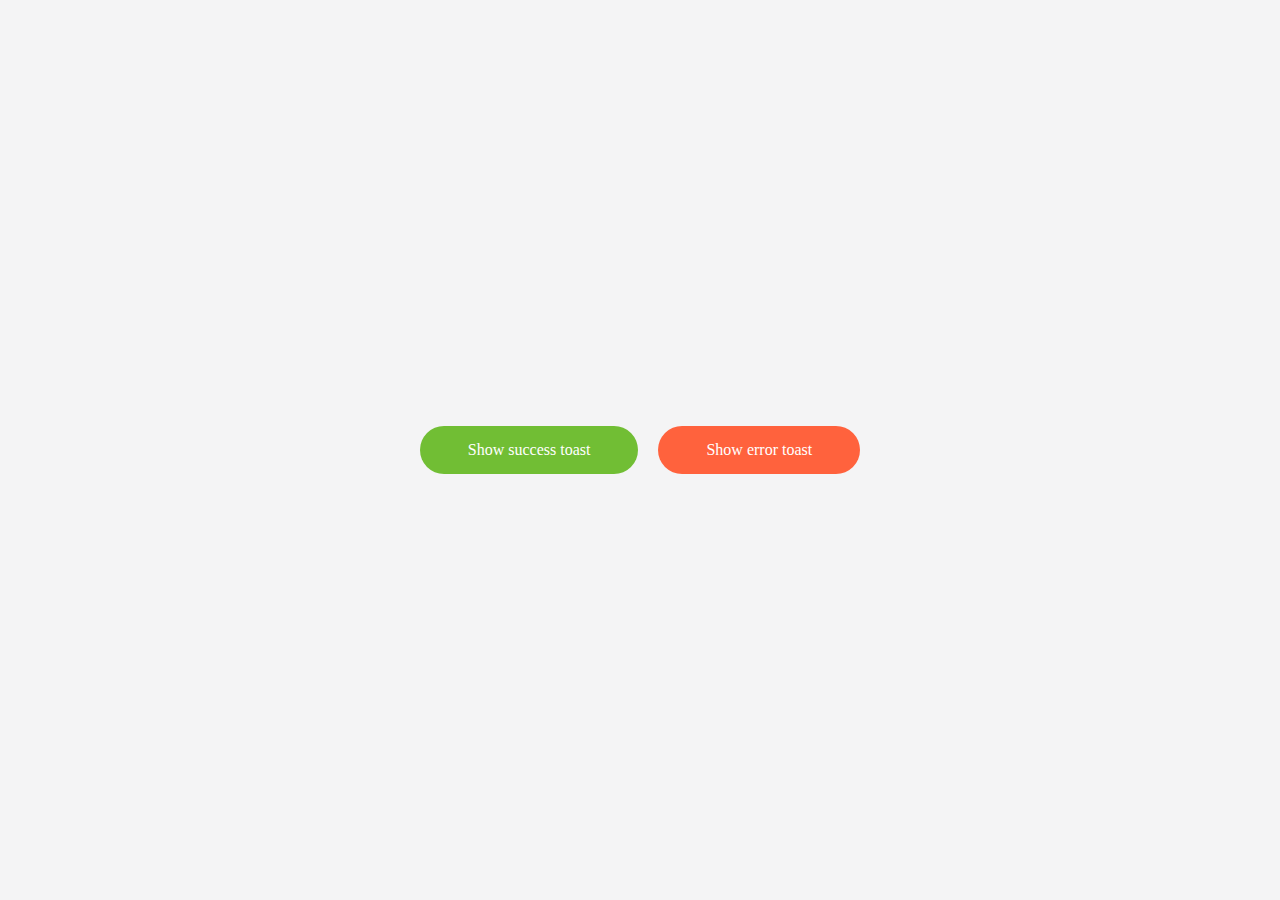
<file: ToastMessage.html>
<!DOCTYPE html>
<html lang="en">

<head>
    <meta charset="UTF-8">
    <meta http-equiv="X-UA-Compatible" content="IE=edge">
    <meta name="viewport" content="width=device-width, initial-scale=1.0">
    <title>Document</title>
    <link rel="stylesheet" href="https://maxcdn.bootstrapcdn.com/bootstrap/4.5.2/css/bootstrap.min.css">
    <link rel="stylesheet" href="https://cdnjs.cloudflare.com/ajax/libs/font-awesome/5.15.1/css/all.min.css"
        integrity="sha512-+4zCK9k+qNFUR5X+cKL9EIR+ZOhtIloNl9GIKS57V1MyNsYpYcUrUeQc9vNfzsWfV28IaLL3i96P9sdNyeRssA=="
        crossorigin="anonymous" />
        <style>
            * {
                padding: 0;
                margin: 0;
                box-sizing: border-box;
            }
    
            body {
                height: 100vh;
                display: flex;
                flex-direction: column;
                font-family: "Helvetica Neue";
                background-color: #f4f4f5;
            }
    
            body>div {
                margin: auto;
            }
    
            /* ======= Buttons ======== */
    
            /* Block */
            .btn {
                display: inline-block;
                text-decoration: none;
                background-color: transparent;
                border: none;
                outline: none;
                color: #fff;
                padding: 12px 48px;
                border-radius: 50px;
                cursor: pointer;
                min-width: 120px;
                transition: opacity 0.2s ease;
            }
    
            /* Modifier */
            .btn--size-l {
                padding: 16px 56px;
            }
    
            .btn--size-s {
                padding: 8px 32px;
            }
    
            .btn:hover {
                opacity: 0.8;
            }
    
            .btn+.btn {
                margin-left: 16px;
            }
    
            .btn--success {
                background-color: #71be34;
            }
    
            .btn--warn {
                background-color: #ffb702;
            }
    
            .btn--danger {
                background-color: #ff623d;
            }
    
            .btn--disabled {
                opacity: 0.5 !important;
                cursor: default;
            }
    
            /* ======= Toast message ======== */
    
            #toast {
                position: fixed;
                top: 32px;
                right: 32px;
                z-index: 999999;
            }
    
            .toast {
                display: flex;
                align-items: center;
                background-color: #fff;
                border-radius: 2px;
                padding: 20px 0;
                min-width: 400px;
                max-width: 450px;
                border-left: 4px solid;
                box-shadow: 0 5px 8px rgba(0, 0, 0, 0.08);
                transition: all linear 0.3s;
            }
    
            @keyframes slideInLeft {
                from {
                    opacity: 0;
                    transform: translateX(calc(100% + 32px));
                }
    
                to {
                    opacity: 1;
                    transform: translateX(0);
                }
            }
    
            @keyframes fadeOut {
                to {
                    opacity: 0;
                }
            }
    
            .toast--success {
                border-color: #47d864;
            }
    
            .toast--success .toast__icon {
                color: #47d864;
            }
    
            .toast--info {
                border-color: #2f86eb;
            }
    
            .toast--info .toast__icon {
                color: #2f86eb;
            }
    
            .toast--warning {
                border-color: #ffc021;
            }
    
            .toast--warning .toast__icon {
                color: #ffc021;
            }
    
            .toast--error {
                border-color: #ff623d;
            }
    
            .toast--error .toast__icon {
                color: #ff623d;
            }
    
            .toast+.toast {
                margin-top: 24px;
            }
    
            .toast__icon {
                font-size: 24px;
            }
    
            .toast__icon,
            .toast__close {
                padding: 0 16px;
            }
    
            .toast__body {
                flex-grow: 1;
            }
    
            .toast__title {
                font-size: 16px;
                font-weight: 600;
                color: #333;
            }
    
            .toast__msg {
                font-size: 14px;
                color: #888;
                margin-top: 6px;
                line-height: 1.5;
            }
    
            .toast__close {
                font-size: 20px;
                color: rgba(0, 0, 0, 0.3);
                cursor: pointer;
            }
        </style>

</head>

<body>

    <div id="toast"></div>

<div>
  <div onclick="showSuccessToast();" class="btn btn--success">Show success toast</div>
  <div onclick="showErrorToast();" class="btn btn--danger">Show error toast</div>
</div>



    <!-- <script src="js/register2.js"></script> -->

    <script>
        function toast({title='', message='', type= 'info', duration = 3000}){
            const main = document.getElementById('toast');
            if(main){
                const toast = document.createElement('div');
                const autoRemoveID =  setTimeout(function(){
                    main.removeChild(toast);
                },duration + 2000)

                toast.onclick = function(e){
                    if(e.target.closest('toast__close')){
                        main.removeChild(toast);
                        clearTimeout(autoRemoveID );//clear thime when click
                    }
                }
                const icons = {
                    success: 'fas fa-check-circle',
                    info: 'fas fa-info-circle',
                    warning: 'fas fa-exclamation',
                    error: 'fas fa-exclamation',
                }
                const icon = icons[type];
               
                toast.classList.add('toast',`toast--${type}`);
                const delay = (duration/1000).toFixed(2);// lấy 2 số thập phân
                toast.style.animation = `slideInLeft ease .3s, fadeOut linear 1s ${delay}s forwards`;

                toast.innerHTML =`
                    <div class="toast__icon">
                    <i class="${icon}"></i>
                </div>
                <div class="toast__body">
                    <h3 class="toast_title">${title}</h3>
                    <p class="toast__msg">${message}</p>
                </div>
                <div class="toast__close">
                    <i class="fas fa-times"></i> 
                </div>
                `;
                main.appendChild(toast); 
            }
        }

      

        function showSuccessToast(){
            toast({
            title:'Success',
            message:'bạn đã đăng kí thành công...',
            type:'success',
            duration:10000
        })
    }

        function showErrorToast(){
            toast({
            title:'Success',
            message:'Có lỗi xảy ra vui ong liên hệ quản trị viên',
            type:'error',
            duration:10000
        })
    }
    </script>







  

</body>
</file>
<file: css/css.css>
@import url('https://fonts.googleapis.com/css2?family=Maitree:wght@400;700&display=swap');
* {
    margin: 0;
    padding: 0;
    outline: none;
    box-sizing: border-box;
    font-family: 'Maitree', serif;

}
body{
    counter-reset: list-counter;
}
:root{
    --main-color:#4e464f;
    --main-color1:#8d7535;
    --color-hover:#5b4b22;
}
.container{
    margin: auto;
    width: 1300px;
}
.contact{
    width: 107%;
    height: 26px;
    margin: auto;
    background-color: transparent;
    display: flex;
    /* margin-left: auto; */
    /* padding-right: 13px; */
    justify-content: flex-end;
}
.contact > nav {
    width: 48%;
}
.contact > nav > ul{
    /* width: 100%; */
    display: flex;
    /* padding-right: 116px; */
    /* margin-right: 100px; */
    justify-content: center;
    /* width: 38px; */
    /* height: 10px; */
    /* padding: 0; */
}

.contact > nav > ul > li{
    padding: 0 15px;
    border-right: solid 1px white;
}

h2{
    font-weight: 500;
    text-transform: uppercase;
    font-size: 30px;
}
.header{
    background-color:transparent;
    width:100vw;
    position: fixed;
    z-index: 99;
}
.header::before{
    content: "";
    display: block;
    position: absolute;
    width: 100%;
    height: 100%;
    background-color: white;
    transform: translateY(-100%);
    z-index: -1;
}
.header.active::before {
    transform: translateY(0);
    transition: all 0.4s ease;
}
.row.active ul > li > a {
    color: black;
    transition: all 1s ease;
}
.header .logo{
    width: 115px;
    /* height: 100%; */
    position: static;
    transform: translateY(-15px);
}

.header .logo img{
    width: 100%;
    height: 100%;
}
.row{
    display: flex;
    flex-wrap: nowrap;
    justify-content:space-between;
    align-items: end;
    height: 69px;
    text-align: center;
}
ul{
    list-style-type:none;
}

ul li{
    justify-content: space-between;
    padding: 12px  20px;
}

ul > li > a{
    text-decoration: none;
    color: white;
    font-size: 14px;
    text-transform: none;
}
.btOrder{
    text-align: center;
    width: 105px;
    height: 40px;
    border-radius: 10px;
    cursor: pointer;
    background-color: var(--main-color1);
    color: white;
    text-transform: uppercase;
    border: 0;
}
.btOrder:hover{
    background-color: #5b4b22;
}

.search-icon input{
    width: 100%;
    border-radius: 7px;
    height: 40px; 
    padding-left: 40px;
    font-size: 15px;
}

.search-icon.active{
   width: 420px;
   display: block;
   opacity: unset;/*less understand but reset lai gtri opacity là none*/
}
.search-icon{
    opacity: 0;/*dislay none ẩn hoàn toàn ko kế thừa thuộc tính cha, opacity chỉ làm mờ đi và nhường chổ*/
    width: 0;
    position: relative;
    transition: all .5s ease;
}
.search-icon i:last-child{
    position: absolute;
    right: 10px;
    padding-top: 10px;
    font-size: 16px;
}
.fa-times{
    position: absolute;
    color: var(--main-color1);
    left: 10px;
    font-size: 40px;
}
.menu-bar-left{
    width: 420px;
    /* height: 45px; */
    /* margin-top: 0px; */
}
.menu-bar-left li:first-child{
    padding-right: 5px;
}
.muli{
    position: absolute;
    z-index: 3;
}
.fas{
    cursor: pointer;
    color: var(--main-color1);
  
}
.menu-bar-items-sub1{
    /* visibility: hidden; */
    display: none;
    position: absolute;
    background-color: white;
    width: 200px;
    top: 65px;
    box-shadow: 0 5px 5px rgb(0 0 0 / 19%);
    transform: translateX(-70px);
    border: 1px solid #ccc;
    transition: 0.2s ;
}
.menu-bar-items-sub1 > li{
    margin: 0 15px;
    border-bottom: 1px solid rgba(0,0,0,.3);
}
.menu-bar-items-sub1 > li > a{
    color: black !important;
}

.menu-bar-items-sub:hover .menu-bar-items-sub1{
    /* visibility: visible; */
    display: block;
}
.menu-bar-items-sub1 > li:hover > a{
    color: var(--main-color1) !important;
}

/*...................big images..............*/
.imageMain{
    display: flex;
    justify-content: center;
    align-items: center;
    width: 100vw;
    height: 100vh;
    position: relative;
    overflow: hidden;/*dấu đi phần bị tràn khi ảnh lớn ra*/
}
.imageMain::before{
    content: "";
    display: block;
    position: absolute;
    width: 100%;
    height: 100%;
    background-image: url("/images/logo/main1.jpg");
    background-position: center;
    background-repeat: no-repeat;
    background-size: cover;
    background-attachment: fixed;/*nền ko cuộn theo khug nhìn*/
    z-index: -2;
    animation: InOut 30s infinite;
}
@keyframes InOut{
    0%,100%{
        transform: scale(1);
    }
    50%{
        transform: scale(1.1);
    }

}
.imageMain::after{
    content: "";
    display: block;
    position: absolute;
    width: 100%;
    height: 100%;
    background: linear-gradient(to bottom,rgba(0,0,0,.3),rgba(0,0,0,.3)),linear-gradient(to top,rgba(0,0,0,.8),rgba(0,0,0,.05));
    transform: rotate(180deg);
    z-index: -2;
}
.imageMain-content{
    text-align: center;
    max-width: 800px;
    align-items: center;
}

.imageMain-content-textsmall h2{
   font-size: 50sp;
   color: #fff;
}
/*......................introduce...............*/
.block-introduce{
    justify-content: center;
    align-items: center;
    text-align: center;
    max-width: 900px;
    margin: 50px auto;
}
.center{
    display: flex;
    margin-bottom: 30px;
    text-align: center;
    align-items: center;
    justify-content: center;
    
}
.block-introduce-title-small > p{
    margin-bottom: 15px;
}
.center::before{
    content: "";
    width: 52px; /*lấy with nhỏ nên chỉ lấy một phần góc trái của ảnh*/
    height: 26px;
    margin-right: 15px;
    background-size: 500px 300px;
    background-image: url("/images/logo/sprites.png");
}
.center::after{
    content: "";
    margin-left: 15px;
    width: 52px;
    height: 26px;
    background-size: 500px 300px;
    background-image: url("/images/logo/sprites.png");
}
/*........................locator.............*/

.locator-store{
    display: flex;
    justify-content: center;
    width: 100vw;
    height: 100vh;
    position: relative;
    overflow: hidden;
}

.locator-store::before{
    content: "";
    display: block;
    position: absolute;
    width: 100%;
    height: 100%;
    background-image: url("/images/big/locator.png");
    background-position: center;
    background-repeat: no-repeat;
    background-size: cover;
    z-index: -2;
}
.locator-store::after{
    content: "";
    display: block;
    position: absolute;
    width: 100%;
    height: 100%;
    background-image: linear-gradient(to bottom,rgba(0,0,0,.6),rgba(0,0,0,.6)),linear-gradient(to top,rgba(0,0,0,.8),rgba(0,0,0,.05));
    background-position: center;
    background-repeat: no-repeat;
    background-size: cover;
    z-index: -2;
}
.locator-store-title{
    text-align: center;
    width: 100%;
    justify-content: center;
    color: white;
    /* padding-top: 50px; */
    margin: 50px 0;
}
.obj{
    color: white;
    width: 80%;
}
.content-contact-inner{
    display: flex;
    width: 100%;
    justify-content: space-between;
}
.input {
    display: flex;
}
.input input{
    width: 300px;
    height: 40px;
    border-radius: 4px;
    border: 1px solid #ccc;
    margin-right: 20px;
    font-size: 15px;
    box-shadow: inset 0 0 15px 0 rgb(0 0 0 / 7%);
}
.label > div{
    color: black;
    text-transform: uppercase;
    font-size: 16px;
}
.time select{
    width: 150px;
    height: 40px;
    border-radius: 5px;
    margin-right: 10px;
}

.order-party-form{
    width: 680px;
    height: 550px;
    display: flex;
    background-color: white;
    border-radius: 10px;
}
form{
    width: 95%;
    margin-left: 0 auto;
    transform: translateX(16px);
    margin: 10PX;
}
.submit button{
    color: white;
    width: 100px;
    height: 50px;
    background-color: #8d7535;
    border-radius: 5px;
    cursor: pointer;
    border: none;
}
form div{
    margin-top: 10px;
}
.contact > li{
    margin-top: 60px;
    background-color: white;
    border-radius: 5px;
    width: 280px;
    height: 50px;
    position: relative;

}
.contact > li::before{
    counter-increment: list-counter;
    content: counter(list-counter);
    position: absolute;
    color: #fff;
    padding: 6px 0;
    text-align: center;
    z-index: 2;
    top: -18px;
    left: -18px;
    line-height: 1;
}
.contact > li::after{
    background-color: #8d7535;
    position: absolute;
    border-radius: 50%;
    content: '';
    top: -24px;
    left: -32px;
    width: 40px;
    height: 40px;
}
.contact > li  span{
    font-size: 20;
    text-transform: uppercase;
    color: var(--main-color1);
    font-weight: 700;
}
.locator-store-list{
    width: 400px;
    /* margin: auto; */
    display: flex;
    justify-content: center;
    align-items: center;
    text-align: center;
}
/*............................space....................*/

.space{
    margin: 50px auto;
}
.space .space-party{
    background-image: url("/images/nền/Untitled-2-e1564803156486.jpg");
    padding: 70px 100px;

}
.space-party-content{   
    text-align: center;
    background-color: transparent;
    width: 490px;
    position: relative;

}
.deti{
    position: absolute;
    left: 27%;
    top: 140%;
    border-top: 1px solid var(--main-color1);
    width: 236px;
    height: 82px;
}

.bt-deti{
    width: 105px;
    height: 40px;
    background-color: var(--main-color1);
    border: none;
    cursor: pointer;
    color: white;
    transform: translateY(15px);
}
.bt-deti:hover{
   background-color: var(--color-hover);
}
.space-party-img img{
    width: 100%;
    cursor: pointer;
    transition: all 0.6s ease-in-out;
}
.space-party-img{
    overflow: hidden;/*cố điịnh ảnh trog khung*/
    width: 500px;
    height: 400px;
}
.space-party-img img:hover{
    transform: scale(1.1);
}
.space-party-row{
    display: flex;
    justify-content: space-evenly;
    align-items: center;
    text-align: center;
    height: 470px;
    
}
.space-party-row:nth-child(even){
    flex-direction: row-reverse;/*dảo các div chẵn(even)*/
}
/*.....................................food*/
.food-title p{
    text-align: center;
    width: 55%;
    margin: 0 auto;
    align-items: center;
    font-size: 18px;
    transform: translateY(-15px);
}
.food-list-itme{
    width: 100%;
    display: flex;
    flex-wrap: wrap;
    margin: 25px auto;
    justify-content: center;
}

.food-list-itme img{

    width: calc(100%/4);
    border: 1px solid red;
    margin: 20px 20px;
    cursor: pointer;
    overflow: hidden;
}
/* .food-list-itme span{
    width: 100%;
    height: 100%;
    left: 0;
    position: absolute;
    top:0;
}
.food-list-itme:hover > span{
    background-color: rgba(121,0,0,.42); ;
    transition: all 0.3s ease;
} */
.food{
    width: 80%;
    margin: auto;
}
.food-list{
    width: 100%;
    display: flex;
    flex-wrap: wrap;
    margin: 30px auto;
    justify-content: center;
}
.zoomOver-wrap{
    position: fixed;
    width: 100vw;
    height: 100vh;
    /* background-color: rgba(86,83,83,34); */
    background-color: rgba(0,0,0,.6);
    top: 0;
    left: 0;
    display: flex;
    align-items: center;
    justify-content: center;
    text-align: center;
    z-index: 99;
    display: none;
    /* opacity: 0.5; */

}
.zoomOver{
    width: 50%;
    border-radius: 5px;
    position: relative;
}
.zoomOver span{
    display: block;
    position: absolute;
    width: 50px;
    height: 50px;
    /* right: -16px; */
    left: 97%;
    display: flex;
    align-items: center;
    justify-content: center;
    top: -4%;
    opacity: 0.7;
}
.food-elective-items{
    width: 100%;
    display: flex;
    flex-wrap: wrap;
    text-align: center;
    display: none;
}
.food-elective-items.active{
    display: flex;
}
.food-elective-items div{
    width: 33.3333%;
    padding: 5px 15px;
}
.food-elective-items div img{
    width: 100%;
}
.food-elective-item:hover h3{
    color: var(--main-color1);
}
.food-elective-items div h3{
    transition: all 0.3s ease;
}
.food-menu{
     width: 98%;
    text-align: center;
    margin: auto;
    box-shadow: 0 10px 15px rgb(0 0 0 / 15%);
}
.food-menu-button{
    background-color: transparent;
    border: none;
    margin: 10px 12px;
    font-size: 15px;
    cursor: pointer;
}
.food-menu-button.active{
    color: var(--main-color1);
}

/*..........................service............................*/
.service{
    display: flex;
    justify-content: center;
    align-items: center;
    width: 80%;
    margin: 50px auto;
    text-align: center;
    position: relative;
}
.service::before{
    content: "";
    position: absolute;
    background-color: #d1d1d1;
    width: 147px;
    height: 899px;
    left: 0;
    top: 20.3%;
    transform: translateX(-147px);
}
/*nếu add thông tin thì after và before ko twăng đc độ dài*/
.service::after{
    content: "";
    position: absolute;
    background-color: #d1d1d1;
    width: 147px;
    height: 899px;
    right: 0;
    top: 20.3%;
    transform: translateX(147px);
}
.service-title-bottom{
    width: 65%;
    margin: 20px auto;
    text-align: center;
}
.service-info-list{
    width: 100%;
    display: flex;
    flex-wrap: wrap;
}
.service-info-list .service-info-list-row{
    display: flex;
    width: 100%;
    justify-content: space-between;
    text-align: center;
    height: 295px;
}
.service-info-list-row .service-info{
    display: flex;
    width: 50%;
    justify-content: space-between;
    text-align: center;
}
.service-info{
    display: flex;
    justify-content: center;
    align-items: center;
    text-align: center;
}
.service-info div{
    flex: 1;
    /* margin-left: 5px; */
    width: 50%;
}
.service-info-pic img{
    width: 100%;
}
.service-info-list .service-info-list-row:nth-child(even) .service-info:nth-child(n+1){
    flex-direction: row-reverse;
}

.advise{
    margin: 50px auto;
    width: 80%;
    height: 100%;
}
.owl-nav{
	position:absolute;
	display:flex;
	width:100%;
	justify-content:space-between;
	top:50%;
	transform:translateY(-50%);
}

.owl-nav button span{
	font-size:xx-large;
}

.owl-carousel .owl-nav button.owl-next, .owl-carousel .owl-nav button.owl-prev, .owl-carousel button.owl-dot{
    background: 0 0;
    color: inherit;
    padding: 0!important;
    font: inherit;
    width: 50px;
    border: 1px solid #8d7535 !important;
    border-radius: 50%;
    margin: 0px -25px;
    opacity: .4;
    display: block !important;
    z-index: 99;
}
.owl-theme .owl-nav [class*=owl-]:hover {
    background: transparent !important;
    color: var(--main-color1) !important;
    text-decoration: none;
}
.owl-theme .owl-dots .owl-dot {
    display: none !important;
}

/* .menu-bar-extend {
    display: flex;
    cursor: pointer;
    justify-content: center;
    align-items: center;

}
.menu-bar-extend span{
    display: block;
     height: 2px;
     width: 40px;
     background-color: white;
     position: relative;
   
}
.menu-bar-extend.active{
    position: fixed;
    transform: translateX(250px);
} */
/* .menu-bar-extend span::before{
    display: block;
    height: 2px;
    width: 40px;
    content: "";
    background-color: white;
    position: absolute;
    transform: translateY(-10px);
    transition: all 0.3s ease;
}
.menu-bar-extend span::after{
    display: block;
    height: 2px;
    width: 40px;
    content: "";
    background-color: white;
    position: absolute;
    transform: translateY(10px);
    transition: all 0.3s ease;
}
.menu-bar-extend.active span{
   background-color: transparent;
}
.menu-bar-extend.active span::before{
    transform: rotate(-145deg);
 }
.menu-bar-extend.active span::after{
    transform:rotate(145deg);
 } */

/* .menu-bar-left{
    position: fixed;
    background-color: var(--main-color);
    width: 250px;
    height: 100vh;
    left: 0;
    top: 0;
    padding: 100px 50px;
    transform: translateX(-100%);
}
.menu-bar-left.active{
    transform: translateX(0);
}
.menu-bar-left a{
    line-height: 50px;
    font-size: 25px;
} */
</file>
<file: css/temcss.css>
.input {
    display: flex;
    /**/
    width: 100%;
    display: flex;
    justify-content: space-around;
}
.input input{
    width: 300px;
    height: 40px;
    border-radius: 4px;
    border: 1px solid #ccc;
    margin-right: 20px;
    font-size: 15px;
    box-shadow: inset 0 0 15px 0 rgb(0 0 0 / 7%);

}
.label > div{
    color: black;
    text-transform: uppercase;
    font-size: 16px;
}
.time select{
    width: 150px;
    height: 40px;
    border-radius: 5px;
    margin-right: 10px;
}



.submit button{
    color: white;
    width: 100px;
    height: 50px;
    background-color: #8d7535;
    border-radius: 5px;
    cursor: pointer;
    border: none;
}

.search-level{
    position: fixed;
    width: 100vw;
    height: 100vh;
    top: 0;
    left: 0;
    display: flex;
    align-items: center;
    justify-content: center;
    text-align: center;
    z-index: 99;
    /* background-color: rgba(0,0,0,.6); */
}
form{
    margin-top: 10px;
    width: 60%;
    height: 60%;
    background-color: dodgerblue;
    display: flex;
    justify-content: center;
    border-radius: 10px;
    position: relative;
}
.detail-pri{
    position: absolute;
    width: 60%;
    display: flex;
}
.detail-pri .detail-pri-itme{
    width: 33.333%;  
    padding-left: 10px;    
}
.detail-pri .detail-pri-itme:first-child img{
    width: 100%;   
    transform: translateY(40px);
}
.detail-pri .detail-pri-itme:first-child div{
    display: none;  
}
.detail-pri .detail-pri-itme:first-child .im.active{
    display: flex;      
}
ul{
    list-style-type:none;
    width: 100px;
    height: 35px;
}

ul > li > a{
    text-decoration: none;
    color: black;
    font-size: 20px;
    text-transform: none;
}
.chose-lobbly{
    width: 100%;
    height: 100%;
    background-color: white;
    /* display: flex; */
    /* align-items: center; */
    /* justify-content: center; */
    transform: translateY(4px);
    border-radius: 5px;
}
.chose-sub{
    display: none;
    padding-top: 16px;
}
.chose-lobbly:hover .chose-sub{
    display: block;
}
</file>
